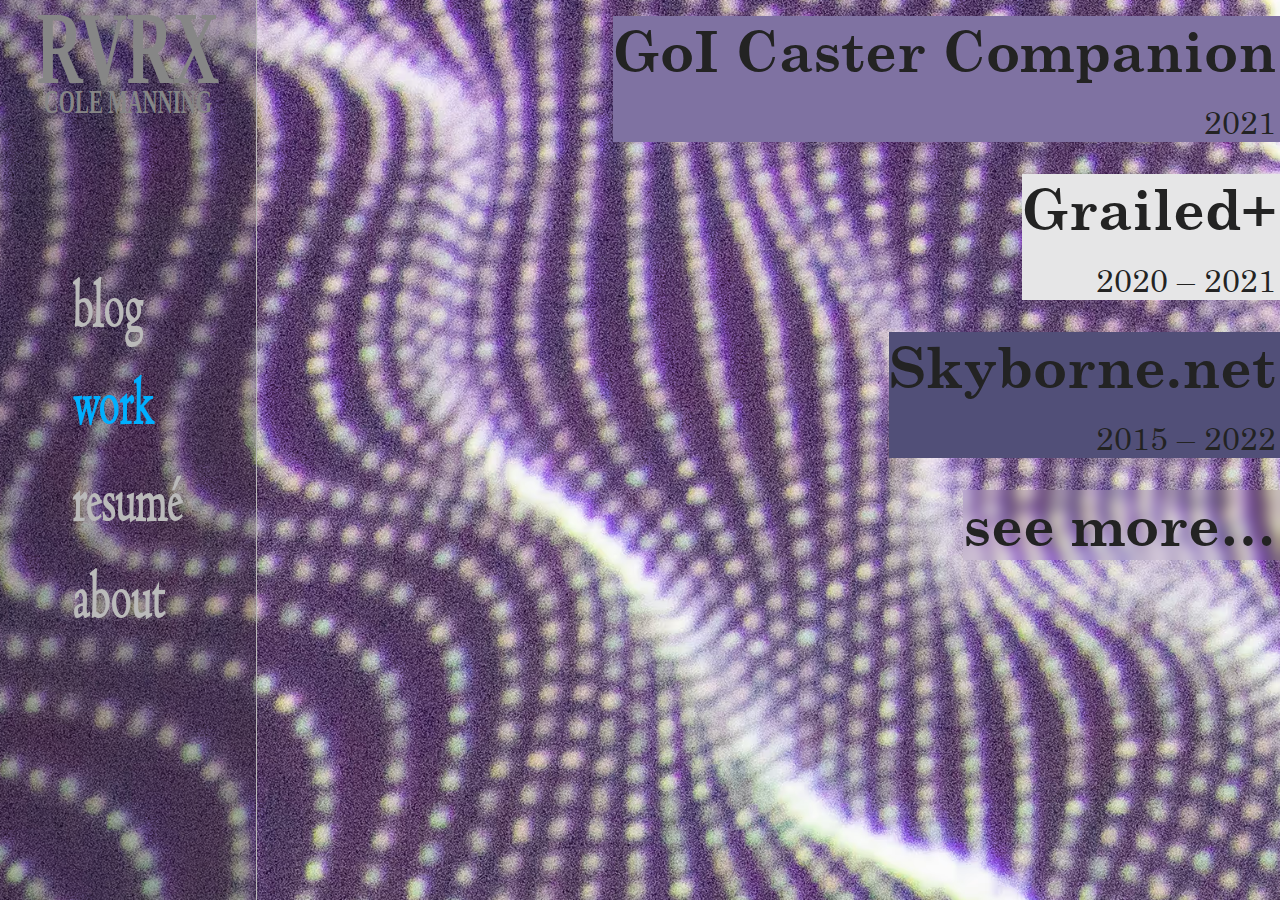
<file: work.html>
<!DOCTYPE html>
<html lang="en">
<head>
    <meta charset="UTF-8">
    <title>Work</title>

    <link href="/listing.css" rel="stylesheet">
    <link href="/sidebar.css" rel="stylesheet">
</head>
<body>
<div id="sidebar">
    <div id="sticky-sidebar">
        <a href="/">
            <h1>RVRX</h1>
            <h2>Cole Manning</h2>
        </a>
        <nav>
            <div>
                <p><a href="/blog">blog</a></p>
                <p><a href="/work.html" class="current-page">work</a></p>
                <p><a href="/resume.html">resum&eacute;</a></p>
                <p><a href="/about.html">about</a><p>
            </div>
        </nav>
    </div>
</div>
<div id="main">
    <div class="post">
        <a href="https://goicc.skyborne.net" target="_blank">
            <div class="post-container" style="background-color: #7f72a2;">
                <p class="post-title">GoI Caster Companion</p>
                <p class="post-subtitle">2021</p>
            </div>
        </a>
    </div>
    <div class="post">
        <a href="https://github.com/RVRX/grailed-plus" target="_blank">
            <div class="post-container" style="background-color: #e6e6e7;">
                <p class="post-title">Grailed+</p>
                <p class="post-subtitle">2020 &ndash; 2021</p>
            </div>
        </a>
    </div>
    <div class="post">
        <a href="https://skyborne.net" target="_blank">
            <div class="post-container" style="background-color: #514f78">
                <p class="post-title">Skyborne.net</p>
                <p class="post-subtitle">2015 &ndash; 2022</p>
            </div>
        </a>
    </div>
    <div class="post">
        <a href="https://github.com/RVRX" target="_blank">
            <div class="post-container" style="backdrop-filter: blur(6px);">
                <p class="post-title">see more&#8230;</p>
            </div>
        </a>
    </div>
</div>
</body>
</html>
</file>
<file: listing.css>
body {

    /* Background image styling */
    /* https://css-tricks.com/perfect-full-page-background-image/, but expanded to allow for fallback color */
    background-color: rgb(35, 35, 35);
    background-image: url("/img/blog-background-3.png"); /* TODO: scale image more realistically */
    background-position: center center;
    background-attachment: fixed;
    background-repeat: no-repeat;
    -webkit-background-size: cover;
    -moz-background-size: cover;
    -o-background-size: cover;
    background-size: cover;
}


/* Fonts */
@font-face {
    font-family: 'CenturySchoolbookBold';
    src: url('/font/century_schoolbook_std_bold-webfont.woff2') format('woff2'),
    url('/font/century_schoolbook_std_bold-webfont.woff') format('woff');
    font-weight: normal;
    font-style: normal;

}
@font-face {
    font-family: 'CenturySchoolbookRegular';
    src: url('/font/century_schoolbook_std_regular-webfont.woff2') format('woff2'),
    url('/font/century_schoolbook_std_regular-webfont.woff') format('woff');
    font-weight: normal;
    font-style: normal;

}
.post-subtitle {
    font-family: "CenturySchoolbookRegular", Times, serif;
    font-size: 2rem;
}
.post-title {
    font-family: "CenturySchoolbookBold", Times, serif;
    font-size: 3.5rem;
}



/* display posts inline so the background stays only near text */
.post-container {
    display: inline-block;
    padding-right: 0.25em;
}

.post {
    padding: 1em 0;
}

.post a {
    color: #232323;
}


p.post-title {
    margin: 0;
}


p.post-subtitle {
    margin: 0.5em 0 0;
}

#main {
    text-align: right;
}
</file>
<file: sidebar.css>
/* Create flex columns, align text within */
body { display: flex; flex-direction: row; }
#sidebar { width: 20%; }
#main { width: 80%; text-align: right; }



/* FONTS */
@font-face {
    font-family: 'Centaur';
    src: url('/font/centaur-webfont.woff2') format('woff2'),
    url('/font/centaur-webfont.woff') format('woff');
    font-weight: normal;
    font-style: normal;
}
nav {
    font-family: 'Centaur', Times, serif;
    font-size: 2.75rem;
    font-weight: bold;
    /*font-stretch: 150%;*/
}


/* Stretch the sidebar text vertically */
nav > div > p, #sidebar h1, #sidebar h2 { /* https://www.w3docs.com/snippets/css/how-to-stretch-a-text-with-css.html */
    transform: scale(1, 1.62);
    -webkit-transform: scale(1, 1.62);
    -moz-transform: scale(1, 1.62);
    -o-transform: scale(1, 1.62);
    /*transform-origin: 0% 70%;*/
}

/* Remove padding/margin from h1 & h2 in sidebar */
#sidebar h1, #sidebar h2 {
    padding: 0;
    margin: 0 0 0.25rem;
}

#sidebar h1 {
    margin-top: 0.75rem;
    font-size: 4rem;
    font-weight: bold;
}
#sidebar h2 {
    font-size: 1.3rem;
    font-weight: normal;
    text-transform: uppercase;
    font-weight: bold;
    /*background-color: 353534;*/
}



a {
    text-decoration: none;
}

#sidebar, #sidebar a {
    color: rgb(186,	186, 186); /* TODO */
}
#sidebar a.current-page {
    color: #00afff;
}
#sidebar a.current-page:hover {
    color: #008bcc;
}
#sidebar a:hover {
    color: #868686;
}

nav {
    /* vertical centering */
    position: absolute;
    top: max(50%, 21rem); /* TODO, this prevents the main content form hitting the title, but the rem amount will need to be adjusted based on the final font size of the title*/
    -webkit-transform: translate(0, -50%);
    -ms-transform: translate(0, -50%);
    transform: translate(0, -50%);
}

#sidebar {
    text-align: center;
}


/* horizontal centering of sidebar links */
nav { width: 20%; }
nav > div { display: inline-block; text-align: left; }


/* Border Line*/
#sidebar {
    border-right: solid rgb(186,186, 186);
    border-width: 1px;
    height: 100vh;
}

body {margin:0;padding:0;}

#sidebar { /* TODO: decide on background transparency / overlay to darken image. Where to put, and how much */

    background-color: rgba(35, 35, 34, 0.25);
    /*display: inline-block;*/
}


/* Smaller Screens */
@media (max-width: 60rem) {
    body { display: flex; flex-direction: column; }
    #sidebar { border-right: none; border-bottom: solid rgb(186,186, 186) 1px; height: 100%; width: auto}
    /*#sidebar { width: 0; height: 0; border: none;  visibility: hidden}*/
    #sidebar > nav { visibility: hidden; width: 0; height: 0;}
    #main { width: 100%; text-align: right; }

}
</file>
